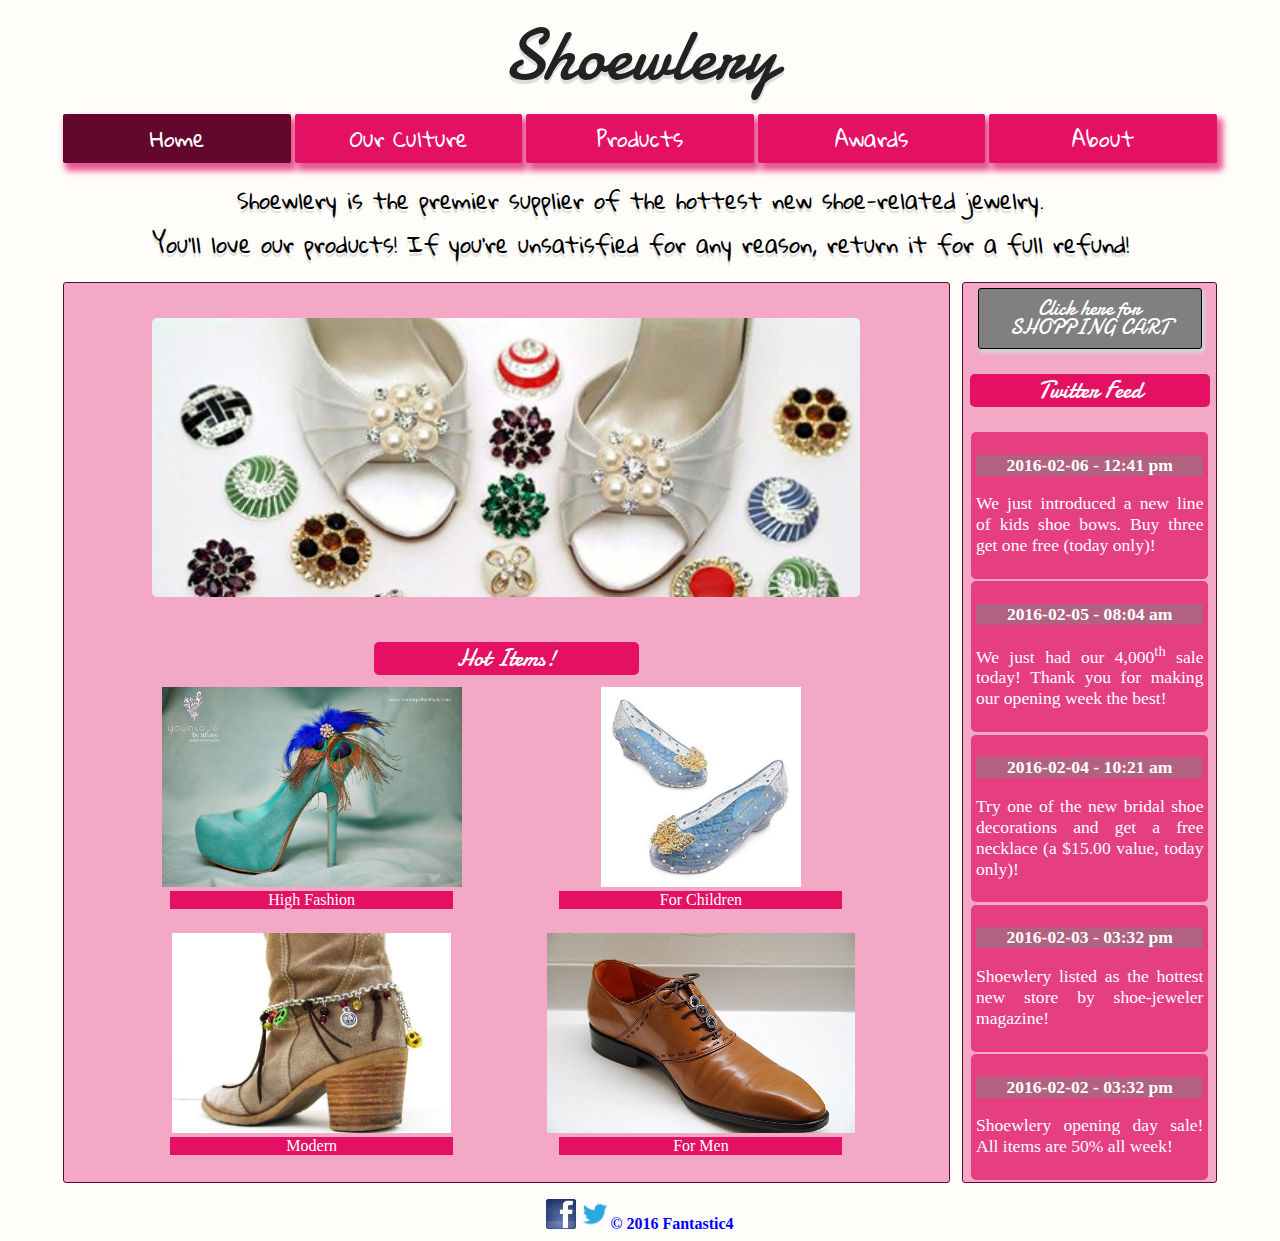
<file: index.html>
<!DOCTYPE html>
<html lang="en">
  <head>
    <meta charset="UTF-8">
    <link rel="stylesheet" type="text/css" href="mainstyle.css">
    <link href='https://fonts.googleapis.com/css?family=Gloria+Hallelujah' rel='stylesheet' type='text/css'>
    <link href='https://fonts.googleapis.com/css?family=Damion' rel='stylesheet' type='text/css'>
    <title>Shoewlery Main Page</title>
  </head>

  <body>

    <header>
      <h1>Shoewlery</h1>
      <nav>
        <ul class="navbar-1">
          <a href="index.html" class="current-page">Home</a>
          <a href="culture.html">Our Culture</a>
          <a href="products.html">Products</a>
          <a href="awards.html">Awards</a>
          <a href="about.html">About</a>
        </ul>
      </nav>
    </header>
    
    <p class="blurb">Shoewlery is the premier supplier of the hottest new shoe-related jewelry.  <span>You'll love our products!  If you're unsatisfied for any reason, return it for a full refund!</span></p>

    <div class="main-container">

      <div class="main-container-left">
        <img src="img/jewerlyitems.png" alt="Shoes with Jewelry">
        <p class="hot-item-title">Hot Items!</p>
        <div class="hot-item-list">
          <div class="hot-item">
            <img src="img/peacock.jpg" alt="Peacock Decoration">
            <label>High Fashion</label>
          </div>
          <div class="hot-item">
            <img src="img/kids-girl.jpg" alt="Girl's Decoration">
            <label>For Children</label>
          </div>
          <div class="hot-item">
            <img src="img/boho-chic.jpg" alt="Boho Style Decoration">
            <label>Modern</label>
          </div>
          <div class="hot-item">
            <img src="img/mens.jpg" alt="Men's Decoration">
            <label>For Men</label>
          </div>
        </div>
      </div>

      <div class="main-container-right">
        <p class="shopping-button"><span>Click here for</span>SHOPPING CART</p>
        <p class="twitter">Twitter Feed</p>
        <div class="twitter-item">
          <p class="date">2016-02-06 - 12:41 pm</p>
          <p class="twitter-text">We just introduced a new line of kids shoe bows.  Buy three get one free (today only)!</p>
        </div>
        <div class="twitter-item">
          <p class="date">2016-02-05 - 08:04 am</p>
          <p class="twitter-text">We just had our 4,000<sup>th</sup> sale today!  Thank you for making our opening week the best!</p>
        </div>
        <div class="twitter-item">
          <p class="date">2016-02-04 - 10:21 am</p>
          <p class="twitter-text">Try one of the new bridal shoe decorations and get a free necklace (a $15.00 value, today only)!</p>
        </div>
        <div class="twitter-item">
          <p class="date">2016-02-03 - 03:32 pm</p>
          <p class="twitter-text">Shoewlery listed as the hottest new store by shoe-jeweler magazine!</p>
        </div>
        <div class="twitter-item">
          <p class="date">2016-02-02 - 03:32 pm</p>
          <p class="twitter-text">Shoewlery opening day sale!  All items are 50% all week!</p>
        </div>

      </div>

    </div>

    <footer>
      <img src="img/facebook.jpeg" height="30" width="30"alt = "facebook">
      <img src="img/twitter.jpg" height="30" width="30"alt = "twitter">&copy 2016 Fantastic4
    </footer>

  </body>
</html>
</file>
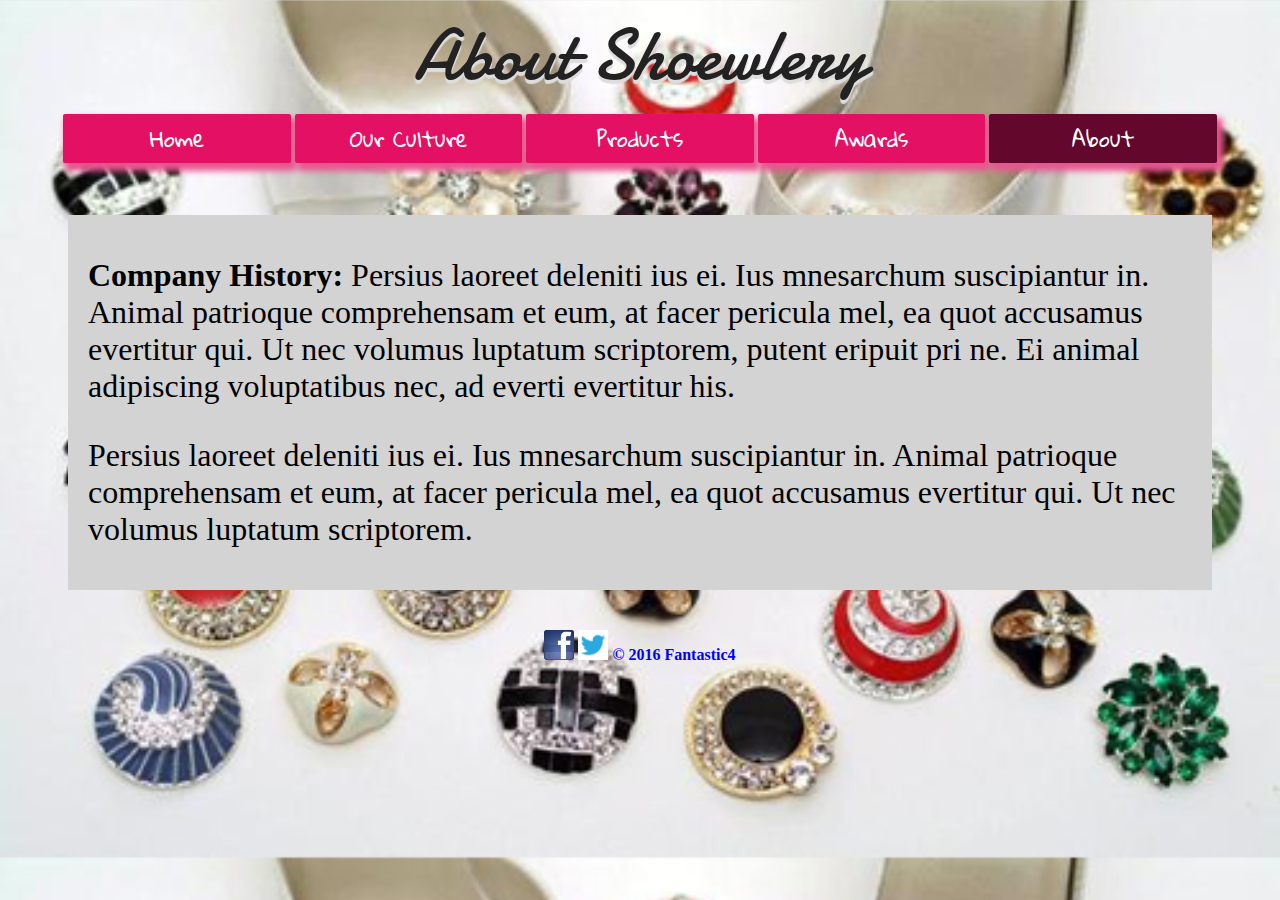
<file: about.html>
<!DOCTYPE html>
<html>
<head>
  <title>About Shoelewry</title>
  <link href='https://fonts.googleapis.com/css?family=Gloria+Hallelujah' rel='stylesheet' type='text/css'>
  <link rel="stylesheet" type="text/css" href="about.css">
  <link href='https://fonts.googleapis.com/css?family=Damion' rel='stylesheet' type='text/css'>
</head>
<body>
 
  <header>
     <h1>About Shoewlery</h1>
     <nav>
       <ul class="navbar-1">
         <a href="index.html" >Home</a>
         <a href="culture.html">Our Culture</a>
         <a href="products.html">Products</a>
         <a href="awards.html">Awards</a>
         <a href="about.html" class="current-page">About</a>
       </ul>
     </nav>
   </header>

   <div class="history">     
        <p><b>Company History: </b>Persius laoreet deleniti ius ei. Ius mnesarchum suscipiantur in. Animal patrioque comprehensam et eum, at facer pericula mel, ea quot accusamus evertitur qui. Ut nec volumus luptatum scriptorem, putent eripuit pri ne. Ei animal adipiscing voluptatibus nec, ad everti evertitur his.
        </p>  
        <p> Persius laoreet deleniti ius ei. Ius mnesarchum suscipiantur in. Animal patrioque comprehensam et eum, at facer pericula mel, ea quot accusamus evertitur qui. Ut nec volumus luptatum scriptorem.
        </p>  
   </div>

   <footer>
   <img src="img/facebook.jpeg" height="30" width="30"alt = "facebook">
   <img src="img/twitter.jpg" height="30" width="30"alt = "twitter">
   &copy 2016 Fantastic4
   </footer>
</body>
</html>
</file>
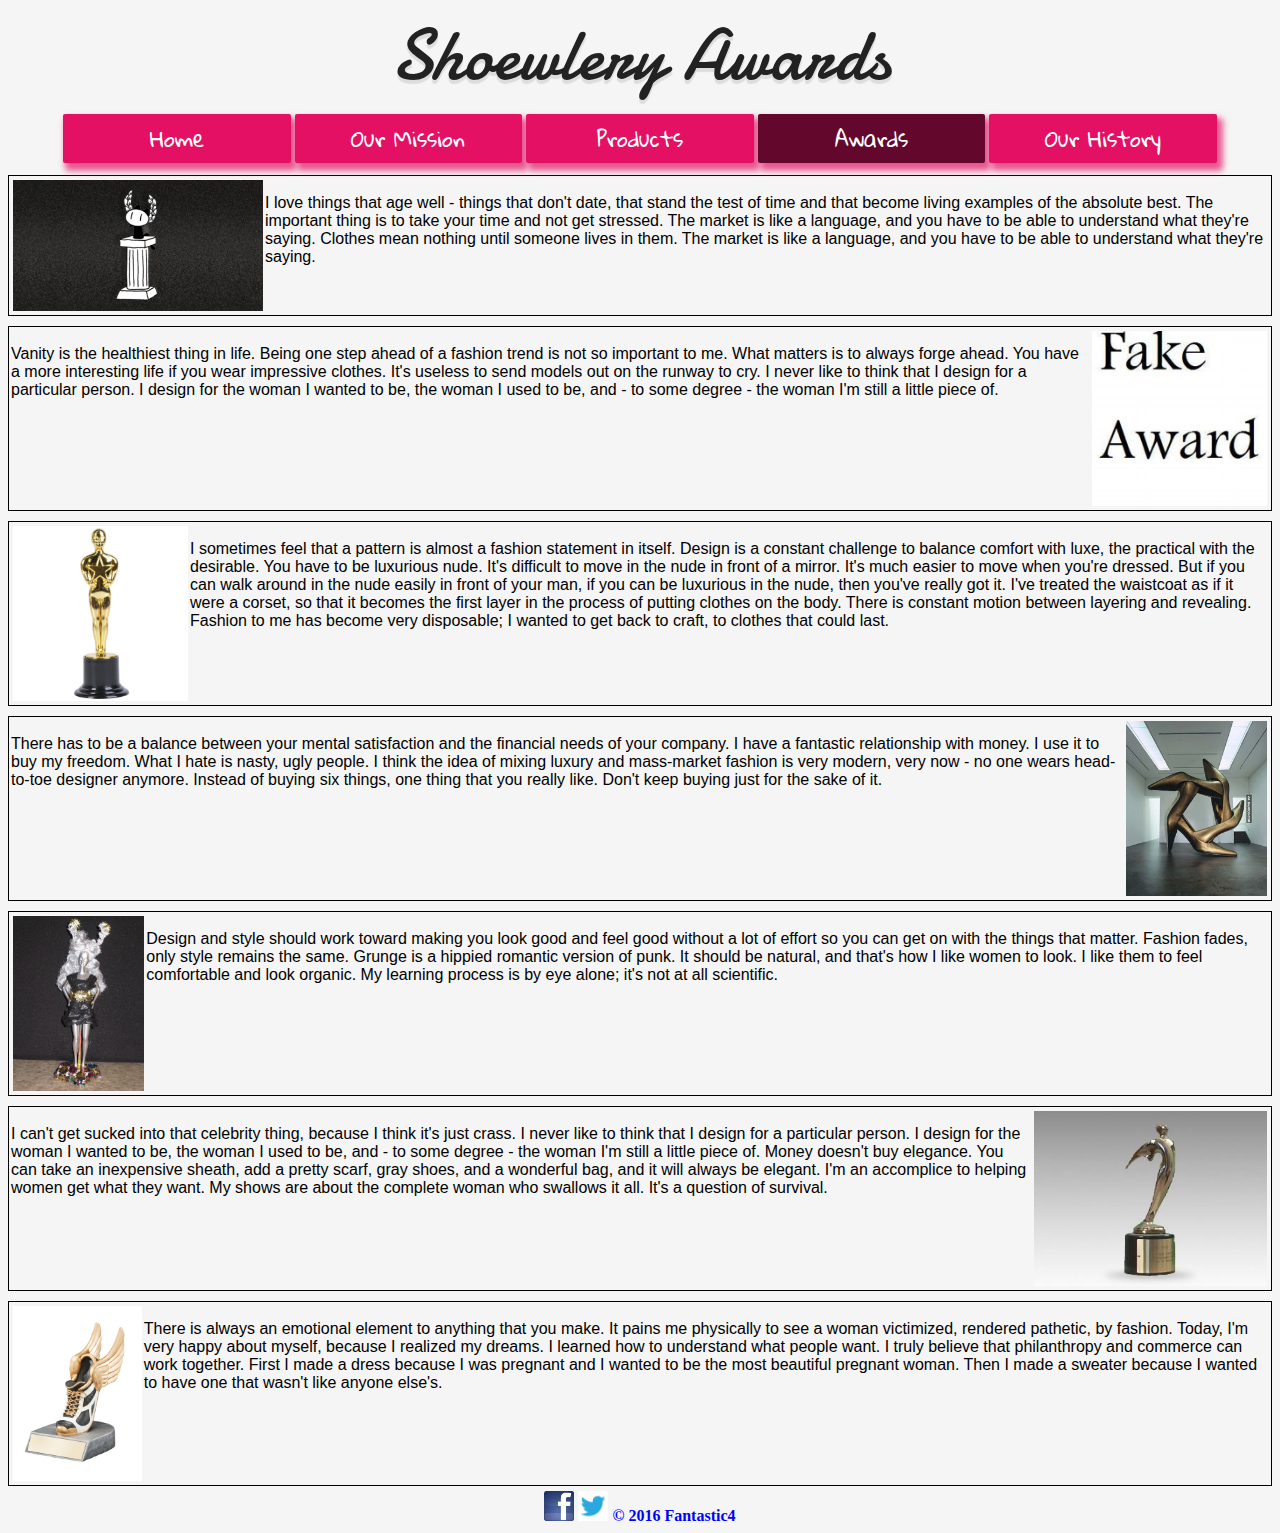
<file: awards.html>
<!DOCTYPE html>
<html lang="en">
<head>
	<meta charset="UTF-8">
	<link href='https://fonts.googleapis.com/css?family=Gloria+Hallelujah' rel='stylesheet' type='text/css'>
	<link href='https://fonts.googleapis.com/css?family=Damion' rel='stylesheet' type='text/css'>
	<title>Document</title>
</head>

<body>
 <link href="awards.css" rel="stylesheet">

  <header>
    <h1>Shoewlery Awards</h1>
      <nav>
        <ul class="navbar-1">
          <a href="index.html">Home</a>
          <a href="culture.html">Our Mission</a>
          <a href="products.html">Products</a>
          <a href="awards.html" class="current-page">Awards</a>
          <a href="about.html">Our History</a>
        </ul>
     </nav>
  </header>

<div class="left">
  <img src="img/angouleme.jpg"><p>I love things that age well - things that don't date, that stand the test of time and that become living examples of the absolute best. The important thing is to take your time and not get stressed. The market is like a language, and you have to be able to understand what they're saying. Clothes mean nothing until someone lives in them. The market is like a language, and you have to be able to understand what they're saying.</p>
 </div>

<div class="right">
  <img src="img/fake.jpg"><p>Vanity is the healthiest thing in life. Being one step ahead of a fashion trend is not so important to me. What matters is to always forge ahead. You have a more interesting life if you wear impressive clothes. It's useless to send models out on the runway to cry. I never like to think that I design for a particular person. I design for the woman I wanted to be, the woman I used to be, and - to some degree - the woman I'm still a little piece of.</p>
</div>

<div class="left">
  <img src="img/mock.jpg"><p>I sometimes feel that a pattern is almost a fashion statement in itself. Design is a constant challenge to balance comfort with luxe, the practical with the desirable. You have to be luxurious nude. It's difficult to move in the nude in front of a mirror. It's much easier to move when you're dressed. But if you can walk around in the nude easily in front of your man, if you can be luxurious in the nude, then you've really got it. I've treated the waistcoat as if it were a corset, so that it becomes the first layer in the process of putting clothes on the body. There is constant motion between layering and revealing. Fashion to me has become very disposable; I wanted to get back to craft, to clothes that could last.</p>
</div>

<div class="right">
  <img src="img/quadshow.jpg"><p>There has to be a balance between your mental satisfaction and the financial needs of your company. I have a fantastic relationship with money. I use it to buy my freedom. What I hate is nasty, ugly people. I think the idea of mixing luxury and mass-market fashion is very modern, very now - no one wears head-to-toe designer anymore. Instead of buying six things, one thing that you really like. Don't keep buying just for the sake of it.</p>
</div>

<div class="left">
  <img src="img/scary.jpg"><p>Design and style should work toward making you look good and feel good without a lot of effort so you can get on with the things that matter. Fashion fades, only style remains the same. Grunge is a hippied romantic version of punk. It should be natural, and that's how I like women to look. I like them to feel comfortable and look organic. My learning process is by eye alone; it's not at all scientific.</p>
</div>

<div class="right">
  <img src="img/telly.jpg"><p>I can't get sucked into that celebrity thing, because I think it's just crass. I never like to think that I design for a particular person. I design for the woman I wanted to be, the woman I used to be, and - to some degree - the woman I'm still a little piece of. Money doesn't buy elegance. You can take an inexpensive sheath, add a pretty scarf, gray shoes, and a wonderful bag, and it will always be elegant. I'm an accomplice to helping women get what they want. My shows are about the complete woman who swallows it all. It's a question of survival.</p>
</div>

<div class="left">
  <img src="img/wings.jpg"><p>There is always an emotional element to anything that you make. It pains me physically to see a woman victimized, rendered pathetic, by fashion. Today, I'm very happy about myself, because I realized my dreams. I learned how to understand what people want. I truly believe that philanthropy and commerce can work together. First I made a dress because I was pregnant and I wanted to be the most beautiful pregnant woman. Then I made a sweater because I wanted to have one that wasn't like anyone else's.</p>
</div>


<footer>
  <img src="img/facebook.jpeg" height="30" width="30"alt = "facebook">
  <img src="img/twitter.jpg" height="30" width="30"alt = "twitter">
  &copy 2016 Fantastic4
  </footer>
</body>
</html>
</file>
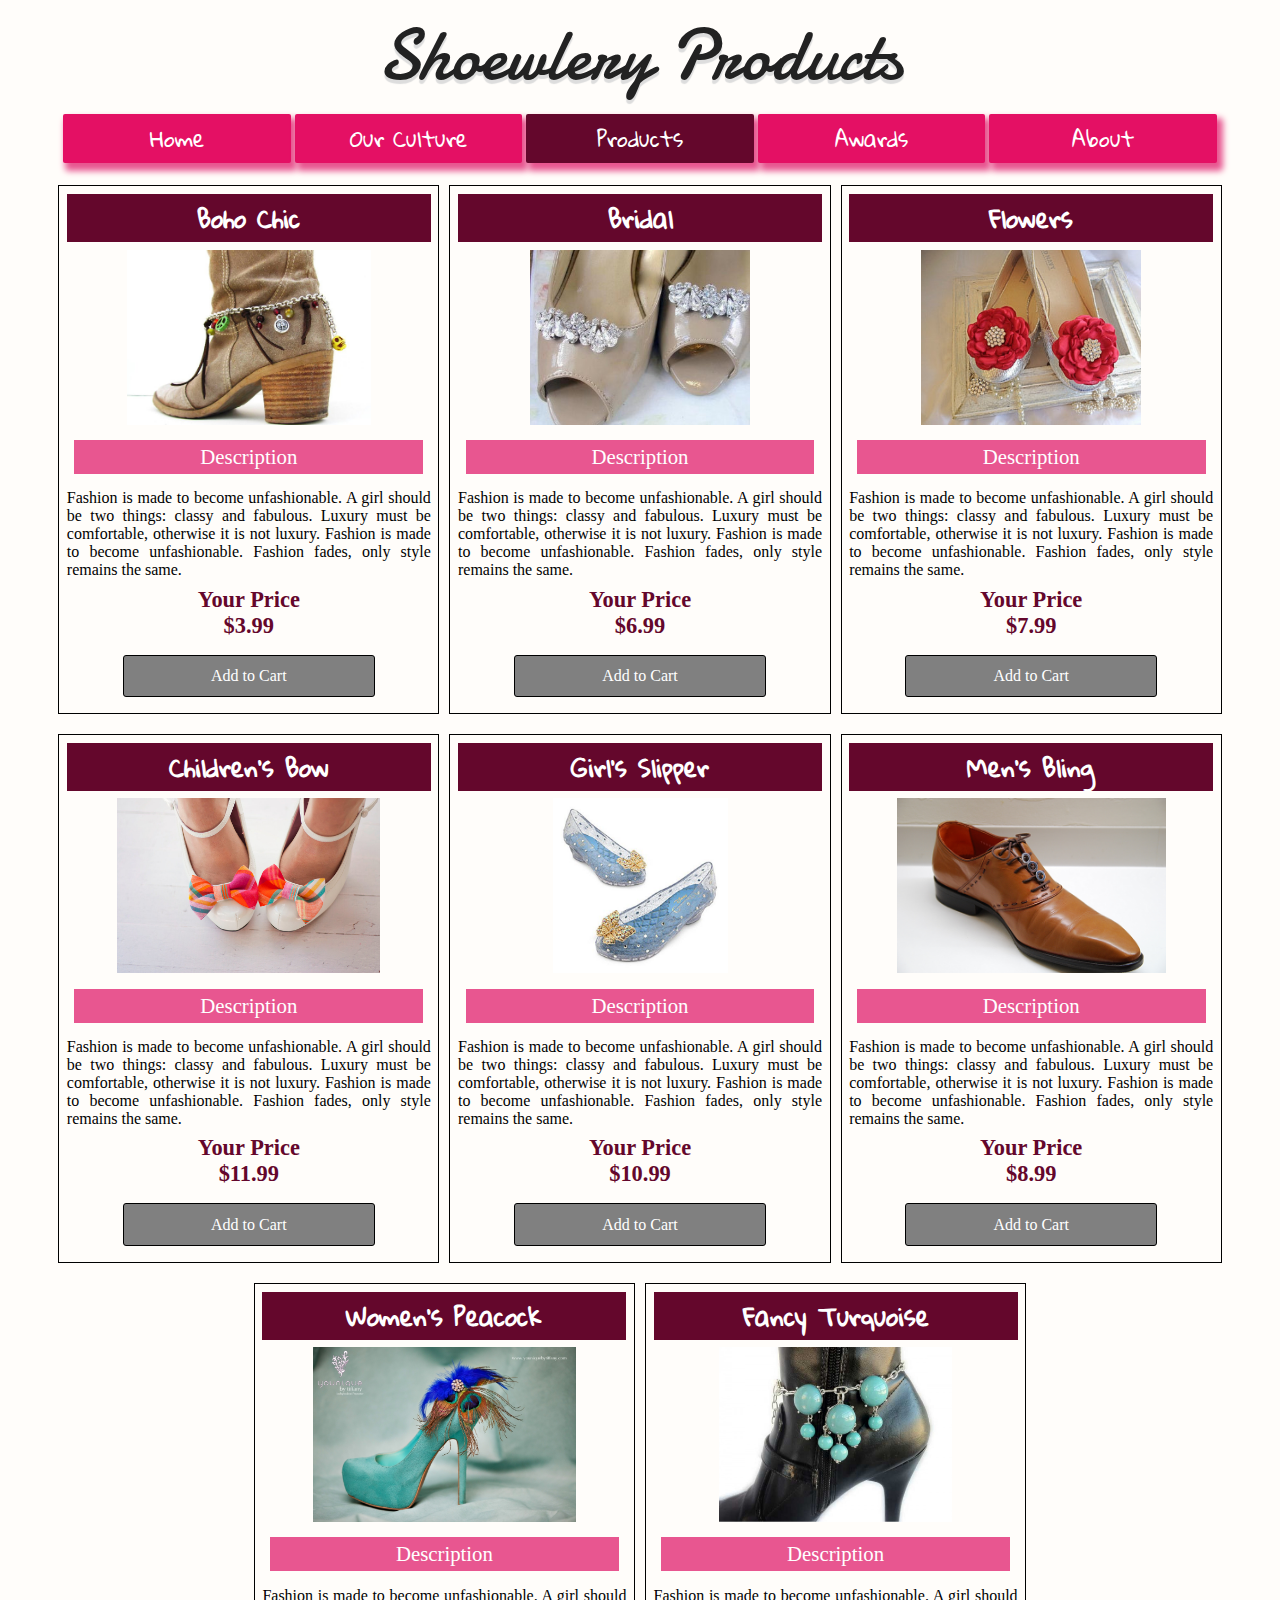
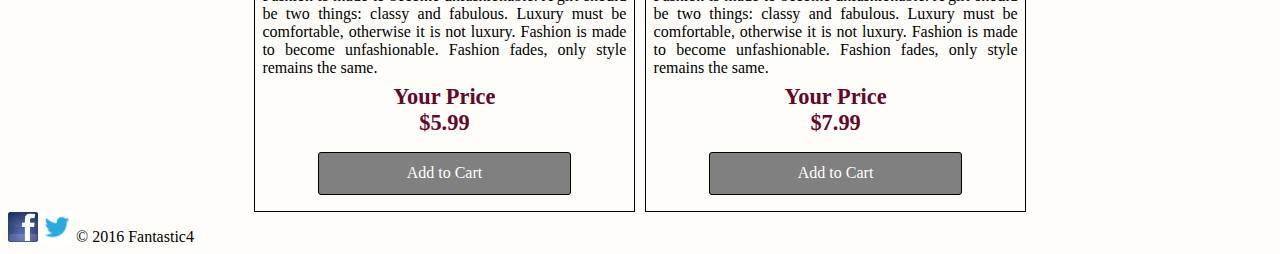
<file: products.html>
<!DOCTYPE html>
<html lang="en">
<head>
  <meta charset="UTF-8">
  <link rel="stylesheet" type="text/css" href="products.css">
  <link href='https://fonts.googleapis.com/css?family=Gloria+Hallelujah' rel='stylesheet' type='text/css'>
  <link href='https://fonts.googleapis.com/css?family=Damion' rel='stylesheet' type='text/css'>
  <title>Shoewlery Main Page</title>
</head>

<body>

  <header>
    <h1>Shoewlery Products</h1>
    <nav>
      <ul class="navbar-1">
        <a href="index.html">Home</a>
        <a href="culture.html">Our Culture</a>
        <a href="products.html" class="current-page">Products</a>
        <a href="awards.html">Awards</a>
        <a href="about.html">About</a>
      </ul>
    </nav>
  </header>

<div id="products">
  
</div>
<footer>
  <img src="img/facebook.jpeg" height="30" width="30"alt = "facebook">
  <img src="img/twitter.jpg" height="30" width="30"alt = "twitter">
  &copy 2016 Fantastic4
  </footer>

  <script type="text/javascript" src="products.js"></script>
</body>
</html>
</file>
<file: mainstyle.css>
body {
  box-sizing: border-box;
  background-color: #FFFDFA;
}

/**/
/*Start of Styling of the Navbar 1*/
/**/
.navbar-1 {
  display: flex;
  flex-direction: row;
  justify-content: center;
  margin: 0;
  padding: 0;
}

.navbar-1 > a {
  flex-basis: 18%;
  display: list-item;
  list-style: none;
  font-family: 'Gloria Hallelujah', cursive;
  font-size: 1.3rem;
  color: white;
  text-align: center;
  text-decoration: none;
  padding: 3px 0;
  margin: 2px;
  background-color: #E41064;
  box-shadow: 4px 6px 6px 2px #E85690;
  border-radius: 2px 2px;
}

.navbar-1 > a:active {
  box-shadow: 2px 4px 6px 1px #E85690;
}

.navbar-1 > a:visited {
  color: white;
}

.navbar-1 > a.current-page {
  background-color: #64072C;
}
/**/
/*End of Styling of the Navbar 1*/
/**/

h1 {
  font-family: 'Damion', cursive;
  color: #222;
  font-size: 4.5rem;
  line-height: 1.0rem;
  font-weight: 400;
  text-align: center;
  text-shadow: 0 4px 1px #ddd;
}

.blurb {
  font-family: 'Gloria Hallelujah', cursive;
  display: block;
  font-size: 1.4rem;
  color: black;
  text-align: center;
  text-shadow: 0 4px 1px #ddd;
  width: 90%;
  /*background-color: rgb(229, 62, 129);*/
  margin: 1% auto;
}

.blurb > span {
  display: block;
}


.main-container {
  display: flex;
  flex-direction: row;
  flex-wrap: no-wrap;
  justify-content: center;
  margin-top: 1em;
  margin-bottom: 1em;
}

/**/
/*Start of Styling of Main Left Container*/
/**/
.main-container-left {
  display: flex;
  flex-basis: 70%;
  flex-direction: column;
  border: 1px solid #64072C;
  background-color: rgba(232, 84, 143, 0.5);
  border-radius: 3px;
  margin-right: 1%;
}

.main-container-left > img {
  display: block;
  width: 80%;
  margin: 4% auto 5% auto;
  border-radius: 5px;
}

.hot-item-title {
  display: block;
  font-size: 1.5rem;
  font-family: 'Damion', cursive;
  color: white;
  text-align: center;
  width: 30%;
  background-color: #E41064;
  margin: 0 auto;
  border-radius: 5px;
}

.hot-item-list {
  display: flex;
  flex-direction: row;
  flex-wrap: wrap;
  justify-content: center;
}

.hot-item {
  flex-basis: 40%;
  margin: 1% 2%;
}

.hot-item > label {
  display: block;
  color: white;
  background-color: #E41064;
  text-align: center;
  width: 80%;
  margin: 1% auto;
}

.hot-item > img {
  display: block;
  height: 200px;
  margin: 1% auto;
}
/**/
/*End of Styling Main Container*/
/**/

/**/
/*Start of Styling of Main Right Container*/
/**/
.main-container-right {
  flex-basis: 20%;
  border: 1px solid #64072C;
  background-color: rgba(232, 84, 143, 0.5);
  border-radius: 3px;
}

.twitter {
  display: block;
  font-size: 1.5rem;
  font-family: 'Damion', cursive;
  color: white;
  text-align: center;
  width: 95%;
  background-color: #E41064;
  margin: 10% auto;
  border-radius: 5px;
}

.shopping-button > span {
  display: block;
}

.shopping-button {
  display: block;
  background-color: gray;
  width: 80%;
  font-family: 'Damion', cursive;
  font-size: 1.3rem;
  padding: 10px;
  line-height: 1.2rem;
  text-align: center;
  color: white;
  border: 1px solid black;
  border-radius: 3px;
  margin: 2% auto;
  box-shadow: 2px 3px 3px 1px lightgray;
}

.twitter-item {
  display: block;
  font-size: 1.1rem;
  color: white;
  text-align: justify;
  width: 90%;
  background-color: rgb(229, 62, 129);
  margin: 1% auto;
  padding: 5px;
  border-radius: 5px;
}

.twitter-item > .date {
  font-weight: bolder;
  text-align: center;
  background-color: rgba(130, 130, 130, 0.52);
}
/**/
/*End of Styling of Main Right Container*/
/**/

footer {
 text-align: center;
 font-weight: bold;
 color: blue;
}
</file>
<file: about.css>
body {
 box-sizing: border-box;
 background-color: #FFFDFA ;
}

/**/
/*Start of Styling of the Navbar 1*/
/**/
.navbar-1 {
 display: flex;
 flex-direction: row;
 justify-content: center;
 margin: 0;
 padding: 0;
}

.navbar-1 > a {
 flex-basis: 18%;
 display: list-item;
 list-style: none;
 font-family: 'Gloria Hallelujah', cursive;
 font-size: 1.3rem;
 color: white;
 text-align: center;
 text-decoration: none;
 padding: 3px 0;
 margin: 2px;
 background-color: #E41064 ;
 box-shadow: 4px 6px 6px 2px #E85690 ;
 border-radius: 2px 2px;
}

.navbar-1 > a:active {
 box-shadow: 2px 4px 6px 1px #E85690 ;
}

.navbar-1 > a:visited {
 color: white;
}

.navbar-1 > a.current-page {
 background-color: #64072C ; /*#DEDDDA */
}
/**/
/*End of Styling of the Navbar 1*/
/**/

h1 {
 font-family: 'Damion', cursive;
 color: #222;
 font-size: 4.5rem;
 line-height: 1.0rem;
 font-weight: 400;
 text-align: center;
 text-shadow: 0 4px 1px #ddd;
}

body {
    background-image: url("img/background.jpg");
    background-size: cover;  
}

.history{
  background-color: LightGrey;
  font-size:  2em;
  margin: 50px 60px 40px 60px;
  padding: 10px 20px;
}

footer{
  text-align: center;
  font-weight: bold;
  color: blue;
}
</file>
<file: awards.css>
body {
 box-sizing: border-box;
 background-color: whitesmoke;
}

/**/
/*Start of Styling of the Navbar 1*/
/**/
.navbar-1 {
 display: flex;
 flex-direction: row;
 justify-content: center;
 margin: 0;
 padding: 0;
}

.navbar-1 > a {
 flex-basis: 18%;
 display: list-item;
 list-style: none;
 font-family: 'Gloria Hallelujah', cursive;
 font-size: 1.3rem;
 color: white;
 text-align: center;
 text-decoration: none;
 padding: 3px 0;
 margin: 2px;
 background-color: #E41064 ;
 box-shadow: 4px 6px 6px 2px #E85690 ;
 border-radius: 2px 2px;
}

.navbar-1 > a:active {
 box-shadow: 2px 4px 6px 1px #E85690 ;
}

.navbar-1 > a:visited {
 color: white;
}

.navbar-1 > a.current-page {
 background-color: #64072C ; /*#DEDDDA */
}
/**/
/*End of Styling of the Navbar 1*/
/**/

h1 {
 font-family: 'Damion', cursive;
 color: #222;
 font-size: 4.5rem;
 line-height: 1.0rem;
 font-weight: 400;
 text-align: center;
 text-shadow: 0 4px 1px #ddd;
}


div {
	/*overflow: auto;*/
	display: flex;
	flex-direction: row;
	justify-content: flex-start;
	font-family: Calibri, sans-serif;
	padding: 2px;
	margin: 10px 0 5px 0;
	border: 1px solid black;
}

div.right {
	flex-direction: row-reverse;
}

div.right > img {
	max-width: 250px;
	max-height: 175px;
	padding: 2px;
	float: right;
}

div.left > img {
	max-width: 250px;
	max-height: 175px;
	padding: 2px;
	float: left;
}

footer{
 text-align: center;
 font-weight: bold;
 color: blue;
}
</file>
<file: products.css>
body {
  box-sizing: border-box;
  background-color: #FFFDFA;
}

/**/
/*Start of Styling of the Navbar 1*/
/**/
.navbar-1 {
  display: flex;
  flex-direction: row;
  justify-content: center;
  margin: 0;
  padding: 0;
}

.navbar-1 > a {
  flex-basis: 18%;
  display: list-item;
  list-style: none;
  font-family: 'Gloria Hallelujah', cursive;
  font-size: 1.3rem;
  color: white;
  text-align: center;
  text-decoration: none;
  padding: 3px 0;
  margin: 2px;
  background-color: #E41064;
  box-shadow: 4px 6px 6px 2px #E85690;
  border-radius: 2px 2px;
}

.navbar-1 > a:active {
  box-shadow: 2px 4px 6px 1px #E85690;
}

.navbar-1 > a:visited {
  color: white;
}

.navbar-1 > a.current-page {
  background-color: #64072C; /*#DEDDDA*/
}
/**/
/*End of Styling of the Navbar 1*/
/**/

h1 {
  font-family: 'Damion', cursive;
  color: #222;
  font-size: 4.5rem;
  line-height: 1.0rem;
  font-weight: 400;
  text-align: center;
  text-shadow: 0 4px 1px #ddd;
}

/**/
/*Start of Styling of the Products*/
/**/
#products {
  display: flex;
  flex-direction: row;
  flex-wrap: wrap;
  justify-content: center;
}

.items {
  flex-basis: 30%;
  border: 1px solid black;
  margin: 20px 5px 0px 5px;
}

.title {
  font-size: 1.5rem;
  color: white;
  background-color: #64072C;
  text-align: center;
  font-family: 'Gloria Hallelujah', cursive;
  margin: 2%;
}

.items > img {
  display: block;
  max-height: 175px;
  margin: 0 auto;
}

.description{
  display: block;
  text-align: center;
  font-size: 1.3em;
  padding: 5px;
  margin: 4%;
  color: white;
  background-color: #E85690;
}

.description-text {
  margin: 2%;
  text-align: justify;
}

.price, .price-text {
  display: block;
  font-size: 1.4rem;
  font-weight: bold;
  text-align: center;
  padding: 0;
  margin: 0 auto 0 auto;
  color: #64072C;
}

.button {
  width: 60%;
  color: white;
  background-color: gray;
  text-align: center;
  margin-left: auto;
  margin-right: auto;
  padding: 3%;
  border: 1px solid black;
  border-radius: 3px;
}

.button:hover {
  cursor: pointer;
}

/**/
/*End of Styling of the Products*/
/**/
</file>
